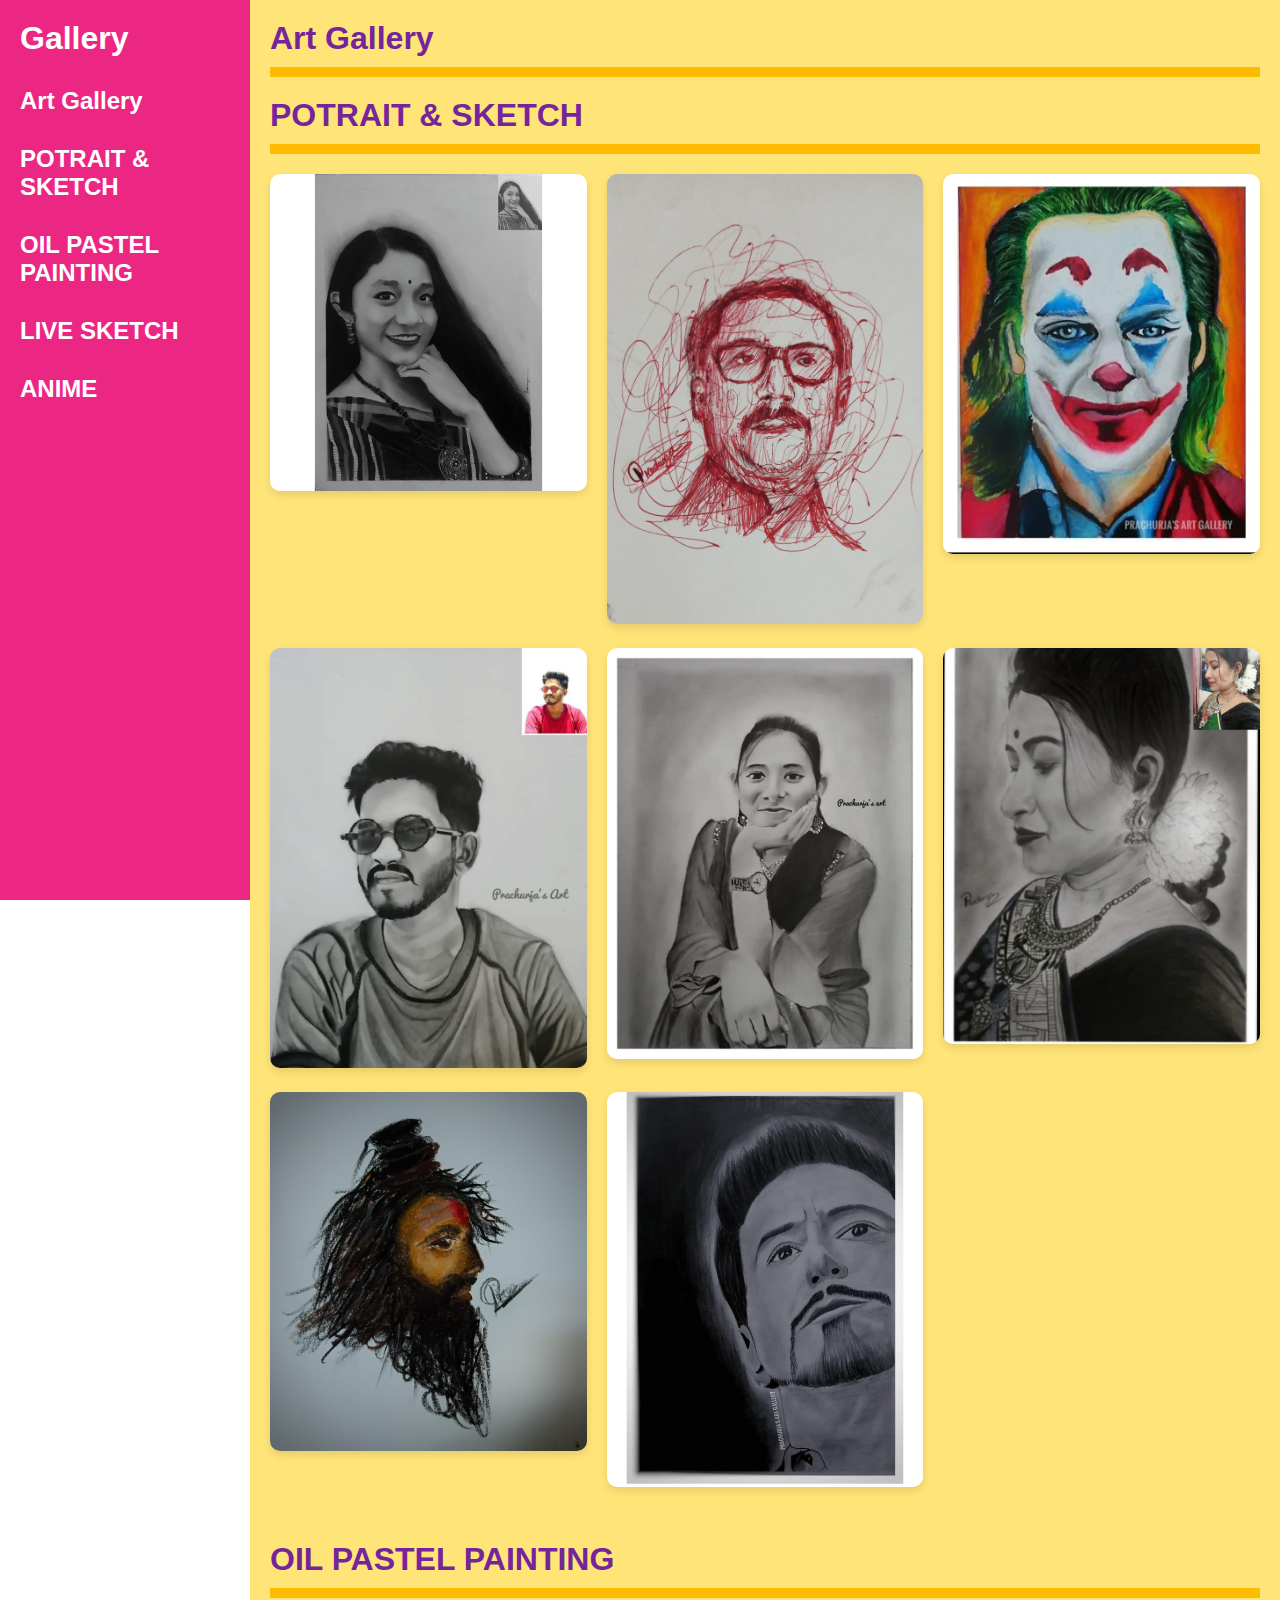
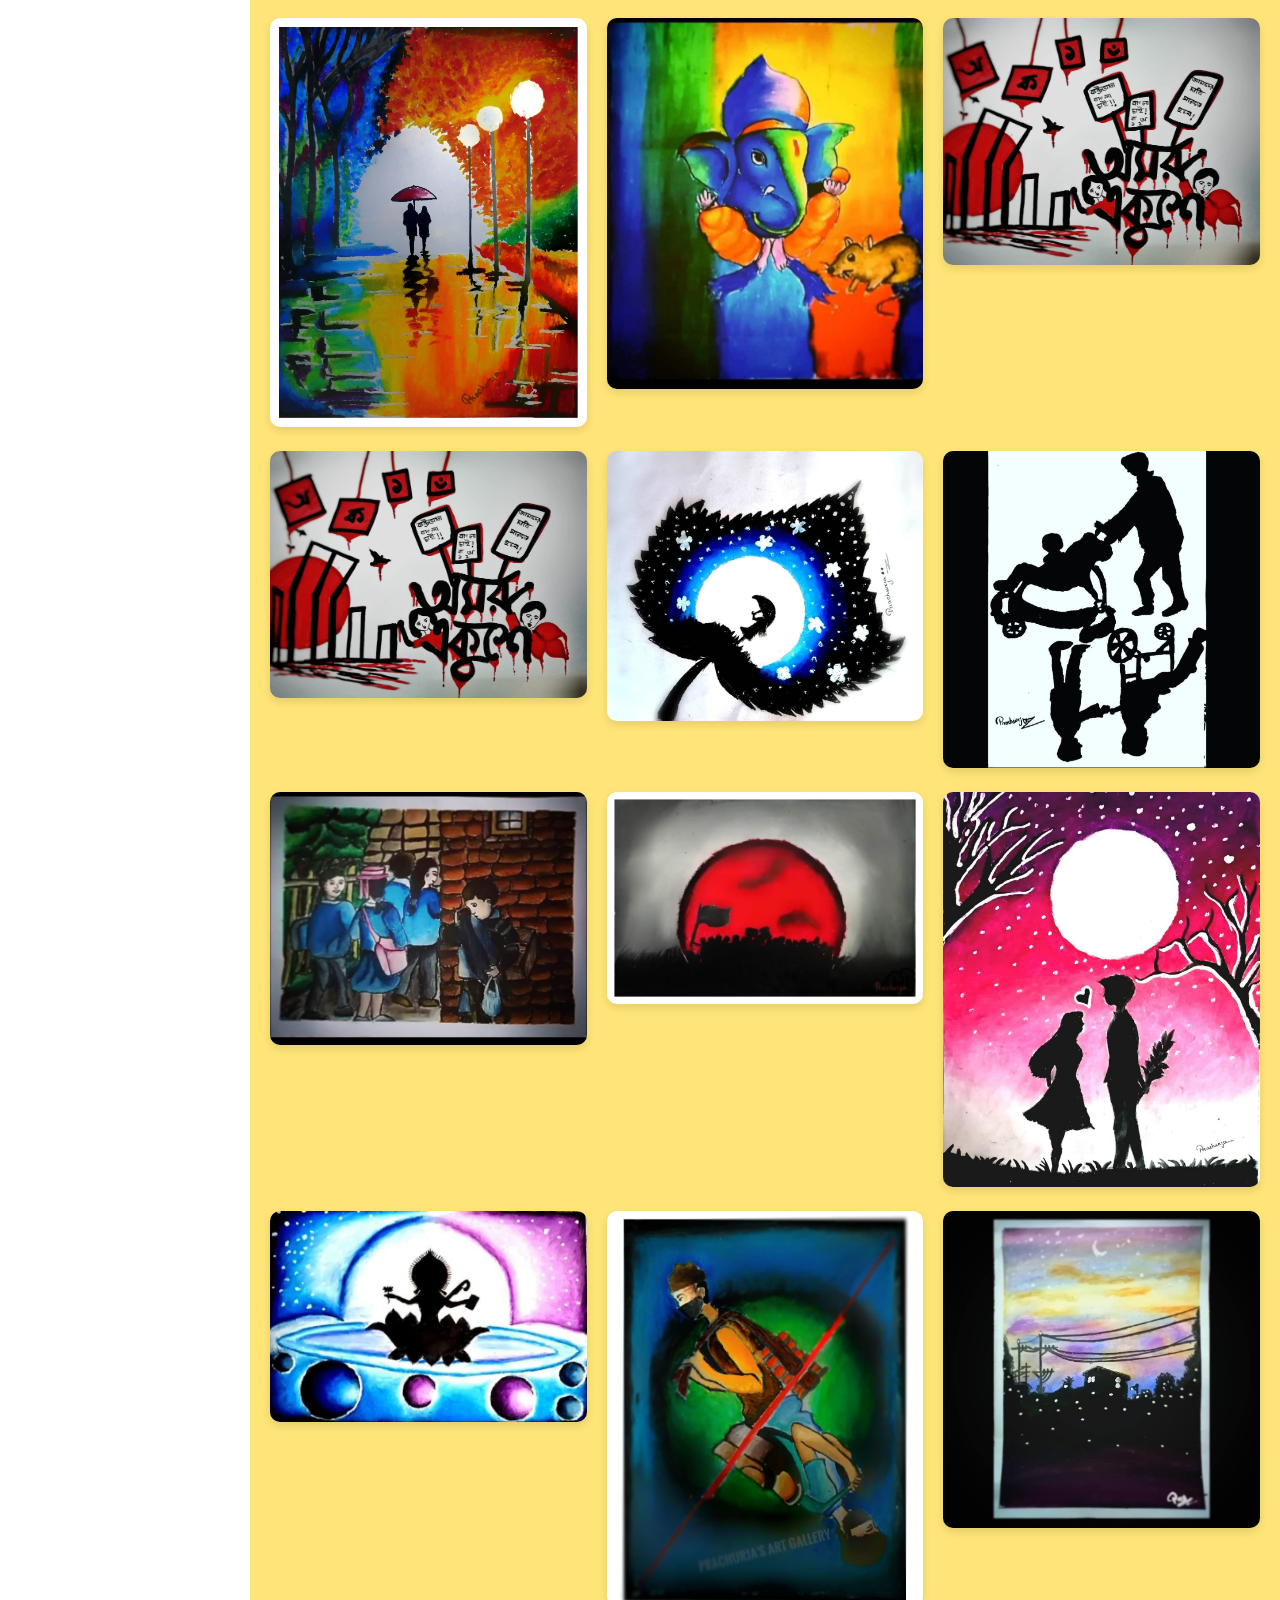
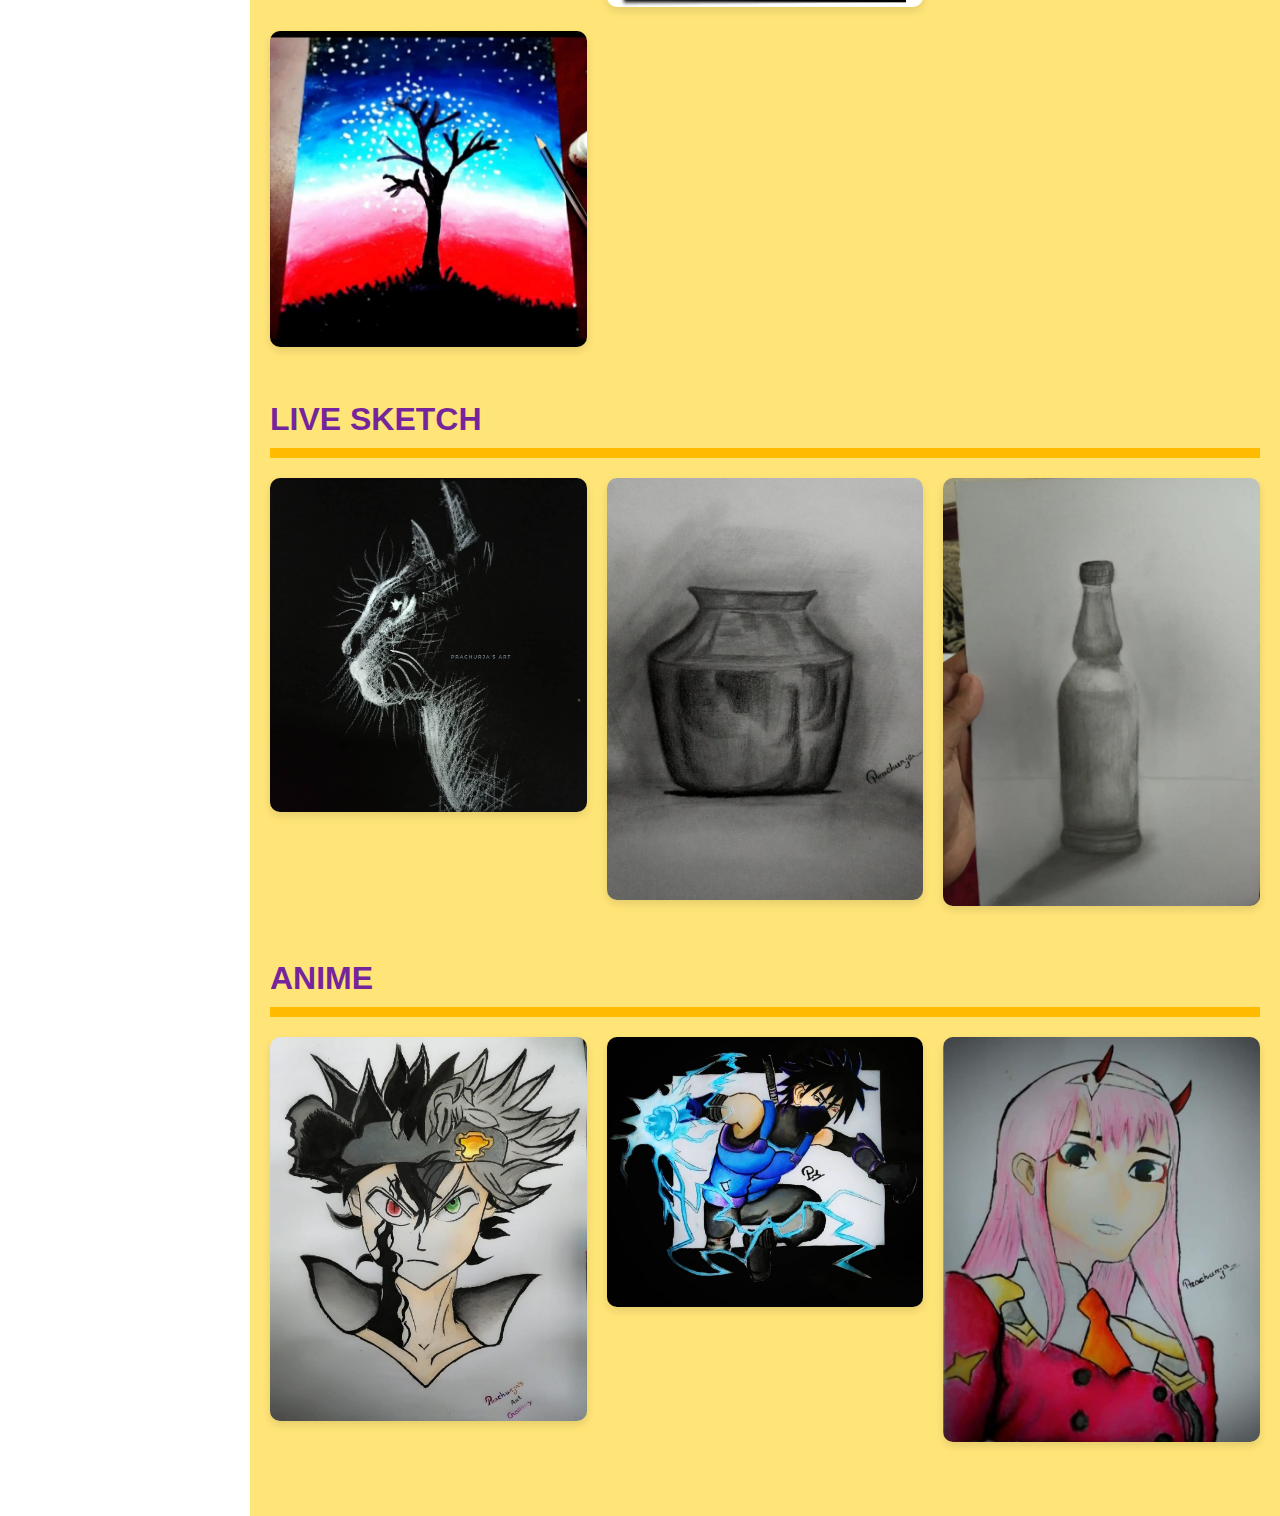
<file: artgallery.html>
<!DOCTYPE html>
<html lang="en">
<head>
  <meta charset="UTF-8" />
  <meta name="viewport" content="width=device-width, initial-scale=1.0" />
  <title>ART GALLERY</title>
  <link rel="stylesheet" href="style1.css">
</head>
<body>
  <nav>
    <h1>Gallery</h1>
    <ul>
      <li><a href="#art-gallery">Art Gallery</a></li>
      <li><a href="#potrait & sketch">POTRAIT & SKETCH</a></li>
      <li><a href="#OILPASTEL">OIL PASTEL PAINTING</a></li>
      <li><a href="#liveSKETCH">LIVE SKETCH</a></li>
      <li><a href="#anime">ANIME</a></li>
    </ul>
  </nav>
  <main>
    <section id="art-gallery">
      <h1>Art Gallery</h1>
    <section id="potrait & sketch">
      <h1>POTRAIT & SKETCH</h1>
      <div class="gallery">
        <a target="_blank" href="/ART GALLERY/potrait & sketch/adhu.jpg">
          <img src="/ART GALLERY/potrait & sketch/adhu.jpg" width="400" height="400"></a>
          <a target="_blank" href="/ART GALLERY/potrait & sketch/ballpen.jpg">
            <img src="/ART GALLERY/potrait & sketch/ballpen.jpg" width="400" height="400"></a>
            <a target="_blank" href="/ART GALLERY/potrait & sketch/joker.jpg">
              <img src="/ART GALLERY/potrait & sketch/joker.jpg" width="400" height="400"></a>
              <a target="_blank" href="/ART GALLERY/potrait & sketch/joy sir.jpg">
                <img src="/ART GALLERY/potrait & sketch/joy sir.jpg" width="400" height="400"></a>
                <a target="_blank" href="/ART GALLERY/potrait & sketch/joyeeta.jpg">
                  <img src="/ART GALLERY/potrait & sketch/joyeeta.jpg" width="400" height="400"></a>
                  <a target="_blank" href="/ART GALLERY/potrait & sketch/ma.jpg">
                    <img src="/ART GALLERY/potrait & sketch/ma.jpg" width="400" height="400"></a>
                    <a target="_blank" href="/ART GALLERY/potrait & sketch/monk.jpg">
                      <img src="/ART GALLERY/potrait & sketch/monk.jpg" width="400" height="400"></a>
                      <a target="_blank" href="/ART GALLERY/potrait & sketch/tony stark.jpg">
                        <img src="/ART GALLERY/potrait & sketch/tony stark.jpg" width="400" height="400"></a>
          </div>
    </section>
    <section id="OILPASTEL">
      <h1>OIL PASTEL PAINTING</h1>
      <div class="gallery">
        <a target="_blank" href="/ART GALLERY/oil pastel arts/COLOURFUL DAY .jpg">
          <img src="/ART GALLERY/oil pastel arts/COLOURFUL DAY .jpg" width="400" height="400"></a>
          <a target="_blank" href="/ART GALLERY/oil pastel arts/GANESHA.jpg">
            <img src="/ART GALLERY/oil pastel arts/GANESHA.jpg" width="400" height="400"></a>
            <a target="_blank" href="/ART GALLERY/oil pastel arts/language.jpg">
              <img src="/ART GALLERY/oil pastel arts/language.jpg" width="400" height="400"></a>
              <a target="_blank" href="/ART GALLERY/oil pastel arts/language.jpg">
                <img src="/ART GALLERY/oil pastel arts/language.jpg" width="400" height="400"></a>
                <a target="_blank" href="/ART GALLERY/oil pastel arts/LEAVES.jpg">
                  <img src="/ART GALLERY/oil pastel arts/LEAVES.jpg" width="400" height="400"></a>
                  <a target="_blank" href="/ART GALLERY/oil pastel arts/life cycle.jpg">
                    <img src="/ART GALLERY/oil pastel arts/life cycle.jpg" width="400" height="400"></a>
                    <a target="_blank" href="/ART GALLERY/oil pastel arts/reality.jpg">
                      <img src="/ART GALLERY/oil pastel arts/reality.jpg" width="400" height="400"></a>
                      <a target="_blank" href="/ART GALLERY/oil pastel arts/RED SUN OF LIBERATION.jpg">
                        <img src="/ART GALLERY/oil pastel arts/RED SUN OF LIBERATION.jpg" width="400" height="400"></a>
                        <a target="_blank" href="/ART GALLERY/oil pastel arts/ROMANTIC.jpg">
                          <img src="/ART GALLERY/oil pastel arts/ROMANTIC.jpg" width="400" height="400"></a>
                          <a target="_blank" href="/ART GALLERY/oil pastel arts/saraswati.jpg">                       
                            <img src="/ART GALLERY/oil pastel arts/saraswati.jpg" width="400" height="400"></a>
                            <a target="_blank" href="/ART GALLERY/oil pastel arts/the reverse side of coin.jpg">
                              <img src="/ART GALLERY/oil pastel arts/the reverse side of coin.jpg" width="400" height="400"></a>
                              <a target="_blank" href="/ART GALLERY/oil pastel arts/TOWN.jpg">
                                <img src="/ART GALLERY/oil pastel arts/TOWN.jpg" width="400" height="400"></a>
                                <a target="_blank" href="/ART GALLERY/oil pastel arts/tree of dreams .jpg">
                                  <img src="/ART GALLERY/oil pastel arts/tree of dreams .jpg" width="400" height="400"></a>
      </div>
    </section>
    <section id="liveSKETCH">
      <h1>LIVE SKETCH</h1>
      <div class="gallery">
        <a target="_blank" href="/ART GALLERY/LIVE SKETCH/Cat.jpg">
          <img src="/ART GALLERY/LIVE SKETCH/Cat.jpg" width="400" height="400"></a>
          <a target="_blank" href="/ART GALLERY/LIVE SKETCH/steel jar.jpg">
            <img src="/ART GALLERY/LIVE SKETCH/steel jar.jpg" width="400" height="400"></a>
            <a target="_blank" href="/ART GALLERY/LIVE SKETCH/bottle.jpg">
              <img src="/ART GALLERY/LIVE SKETCH/bottle.jpg" width="400" height="400"></a>
      </div>
    </section>
    <section id="anime">
      <h1>ANIME</h1>
      <div class="gallery">
        <a target="_blank" href="/ART GALLERY/anime/ANIME1.jpg">
          <img src="/ART GALLERY/anime/ANIME1.jpg" width="400" height="400"></a>
          <a target="_blank" href="/ART GALLERY/anime/ANIME 2.jpg">
            <img src="/ART GALLERY/anime/ANIME 2.jpg" width="400" height="400"></a>
            <a target="_blank" href="/ART GALLERY/anime/ANIME 3.jpg">
              <img src="/ART GALLERY/anime/ANIME 3.jpg" width="400" height="400"></a>
      </div>
    </section>
  </main>
</body>
</html>
</file>
<file: style1.css>
html {scroll-behavior: smooth;}
* {
    box-sizing: border-box;
    margin: 0;
    padding: 0;
}

body {
    font-family: Arial, sans-serif;
    display: flex;
    min-height: 100vh;
}

nav {
    position: sticky;
    top: 0;
    left: 0;
    height: 100vh;
    width: 250px;
    background-color: #ec2783;
    color: white;
    padding: 20px;
    flex-shrink: 0;
    overflow-y: auto;
}

nav h1 {
    font-size: xx-large;
    margin-bottom: 30px;
}

nav h2 {
    text-align: center;
}

nav ul {
    list-style: none;
}

nav ul li {
    margin: 30px 0;
    font-size: x-large;
    transition: transform 0.3s ease;
}

nav ul li a {
    color: white;
    text-decoration: none;
    font-weight: bold;
    display: block;
}

nav ul li a:hover {
    color: #ffbd52;
    transform: translateX(5px);
}

main {
    padding: 20px;
    flex-grow: 1;
    background-color: rgba(255, 222, 91, 0.825);
    min-height: 100vh;
}

section {
    margin-bottom: 50px;
}

section h1 {
    font-size: 2rem;
    color: #75259c;
    border-bottom: 10px solid #ffbb00;
    padding-bottom: 10px;
    margin-bottom: 20px;
}

.gallery {
    display: grid;
    grid-template-columns: repeat(auto-fill, minmax(250px, 1fr));
    gap: 20px;
}

.gallery img {
    width: 100%;
    height: auto;
    border-radius: 10px;
    box-shadow: 0 4px 8px rgba(0, 0, 0, 0.1);
    transition: transform 0.3s ease;
}

.gallery img:hover {
    transform: scale(1.03);
}

@media (max-width: 768px) {
    body {
        flex-direction: column;
    }

    nav {
        width: 100%;
        height: auto;
        position: sticky;
        top: 0;
        padding: 10px;
    }

    nav h1 {
        margin-bottom: 15px;
        font-size: x-large;
    }

    nav ul {
        display: flex;
        flex-wrap: wrap;
        justify-content: center;
        gap: 15px;
    }

    nav ul li {
        margin: 5px 0;
        font-size: large;
    }

    main {
        padding: 15px;
    }

    .gallery {
        grid-template-columns: repeat(auto-fill, minmax(150px, 1fr));
    }
}

@media (max-width: 480px) {
    nav ul li {
        font-size: medium;
    }
    
    section h1 {
        font-size: 1.5rem;
    }
    
    .gallery {
        grid-template-columns: 1fr;
    }
}
</file>
